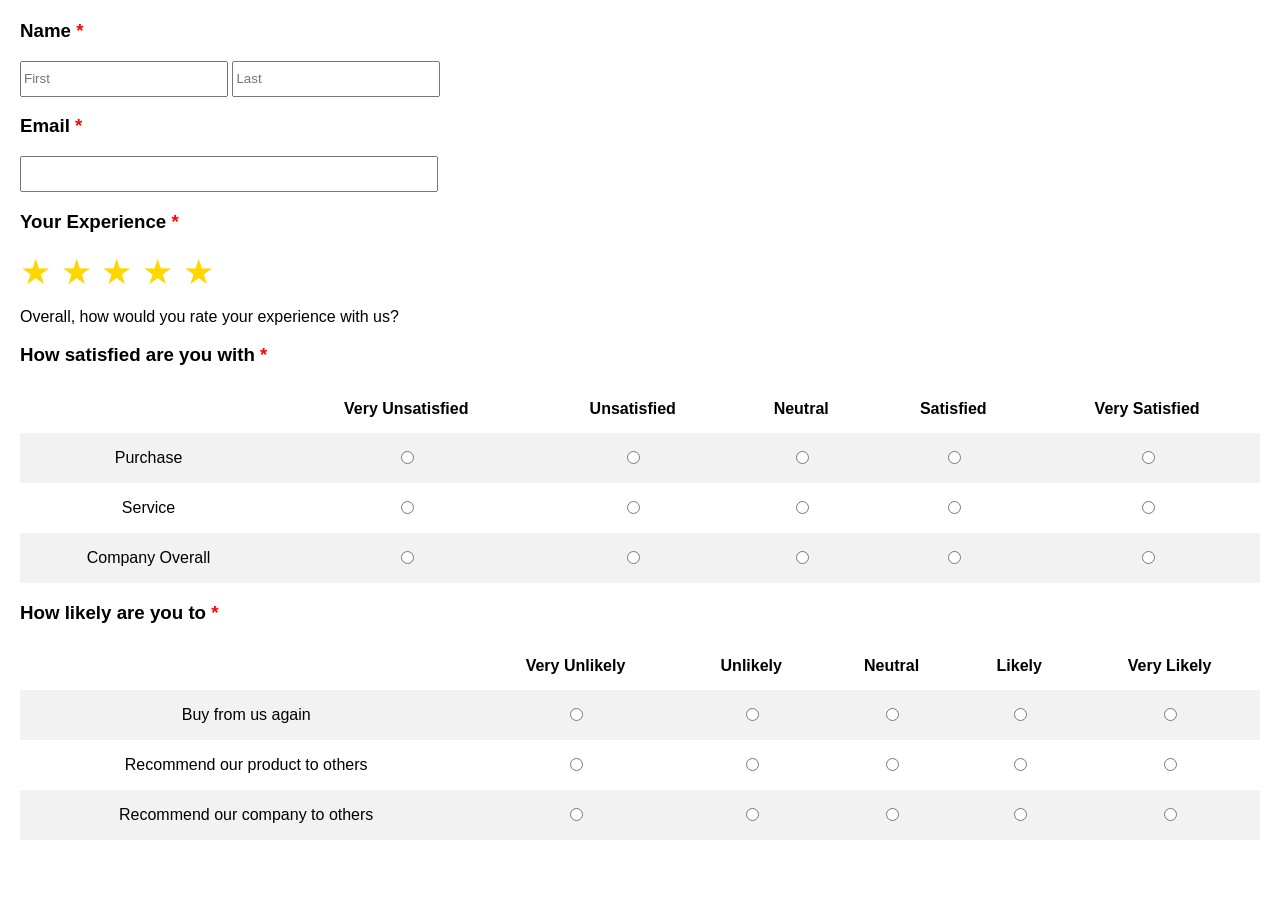
<file: Task1/index.html>
<!DOCTYPE html>
<html>

<head>
    <title>Feedback Form</title>
    <link rel="stylesheet" href="style.css">
</head>

<body>

    <form>

        <h3>Name <span class="red">*</span></h3>

        <input type="text" placeholder="First">
        <input type="text" placeholder="Last">

        <h3>Email <span class="red">*</span></h3>

        <input type="email" class="email">

        <h3>Your Experience <span class="red">*</span></h3>

        <div class="stars">
            <span class="gold">&#9733;</span>
            <span class="gold">&#9733;</span>
            <span class="gold">&#9733;</span>
            <span class="gold">&#9733;</span>
            <span class="gold">&#9733;</span>
        </div>

        <p>Overall, how would you rate your experience with us?</p>

        <h3>How satisfied are you with <span class="red">*</span></h3>

        <table>

            <tr>
                <th></th>
                <th>Very Unsatisfied</th>
                <th>Unsatisfied</th>
                <th>Neutral</th>
                <th>Satisfied</th>
                <th>Very Satisfied</th>
            </tr>

            <tr>
                <td>Purchase</td>

                <td><input type="radio" name="p"></td>
                <td><input type="radio" name="p"></td>
                <td><input type="radio" name="p"></td>
                <td><input type="radio" name="p"></td>
                <td><input type="radio" name="p"></td>
            </tr>

            <tr>
                <td>Service</td>

                <td><input type="radio" name="s"></td>
                <td><input type="radio" name="s"></td>
                <td><input type="radio" name="s"></td>
                <td><input type="radio" name="s"></td>
                <td><input type="radio" name="s"></td>
            </tr>

            <tr>
                <td>Company Overall</td>

                <td><input type="radio" name="c"></td>
                <td><input type="radio" name="c"></td>
                <td><input type="radio" name="c"></td>
                <td><input type="radio" name="c"></td>
                <td><input type="radio" name="c"></td>
            </tr>

        </table>

        <h3>How likely are you to <span class="red">*</span></h3>

        <table>

            <tr>
                <th></th>
                <th>Very Unlikely</th>
                <th>Unlikely</th>
                <th>Neutral</th>
                <th>Likely</th>
                <th>Very Likely</th>
            </tr>

            <tr>
                <td>Buy from us again</td>

                <td><input type="radio" name="b"></td>
                <td><input type="radio" name="b"></td>
                <td><input type="radio" name="b"></td>
                <td><input type="radio" name="b"></td>
                <td><input type="radio" name="b"></td>
            </tr>

            <tr>
                <td>Recommend our product to others</td>

                <td><input type="radio" name="r1"></td>
                <td><input type="radio" name="r1"></td>
                <td><input type="radio" name="r1"></td>
                <td><input type="radio" name="r1"></td>
                <td><input type="radio" name="r1"></td>
            </tr>

            <tr>
                <td>Recommend our company to others</td>

                <td><input type="radio" name="r2"></td>
                <td><input type="radio" name="r2"></td>
                <td><input type="radio" name="r2"></td>
                <td><input type="radio" name="r2"></td>
                <td><input type="radio" name="r2"></td>
            </tr>

        </table>

    </form>

</body>

</html>
</file>
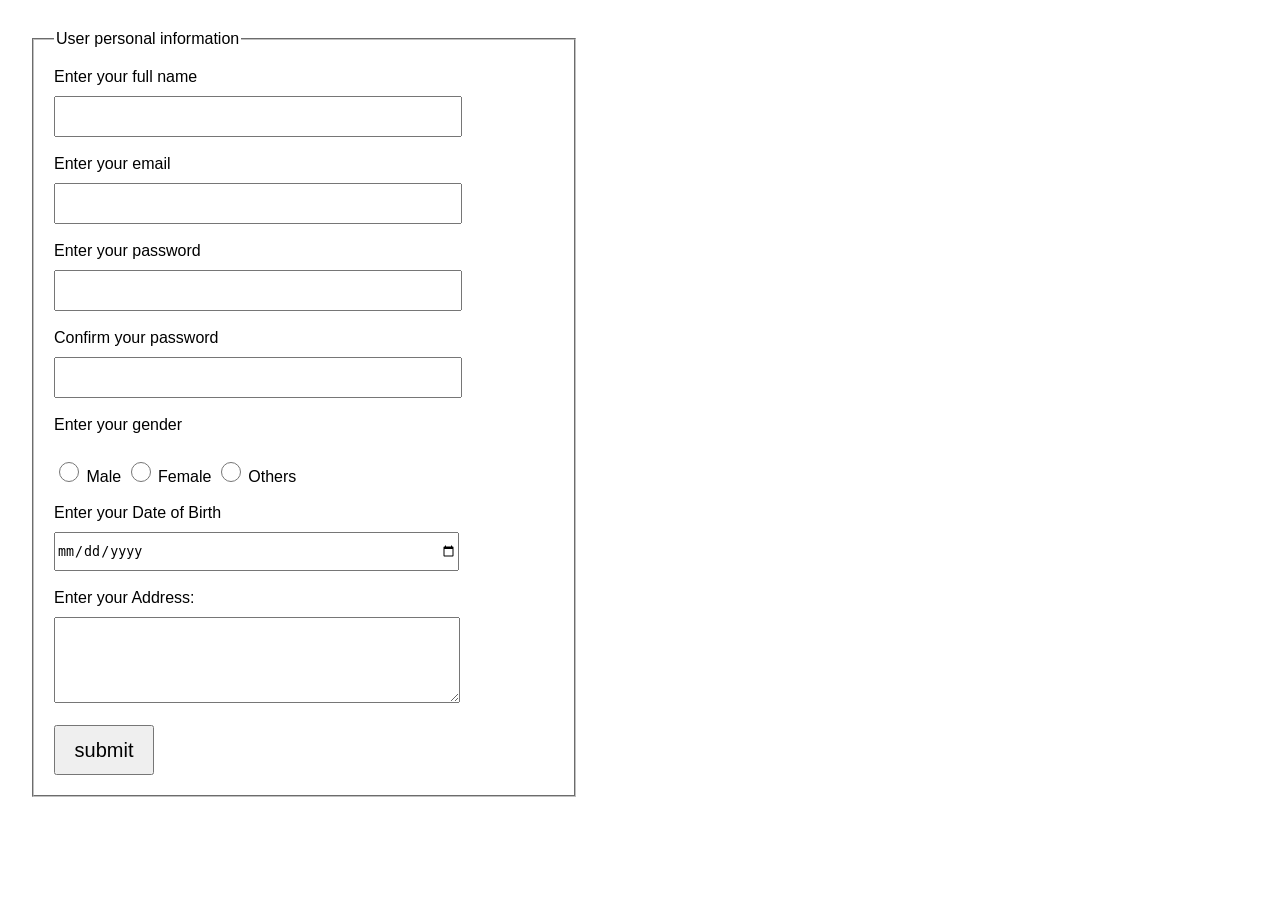
<file: Task2/index.html>
<!DOCTYPE html>
<html>

<head>
    <title>Registration Form</title>
    <link rel="stylesheet" href="style.css">
</head>

<body>

    <form>

        <fieldset>

            <legend>User personal information</legend>

            <label>Enter your full name</label><br>
            <input type="text">

            <br><br>

            <label>Enter your email</label><br>
            <input type="email">

            <br><br>

            <label>Enter your password</label><br>
            <input type="password">

            <br><br>

            <label>Confirm your password</label><br>
            <input type="password">

            <br><br>

            <label>Enter your gender</label><br><br>

            <input type="radio" name="gender"> Male

            <input type="radio" name="gender"> Female

            <input type="radio" name="gender"> Others

            <br><br>

            <label>Enter your Date of Birth</label><br>
            <input type="date">

            <br><br>

            <label>Enter your Address:</label><br>
            <textarea></textarea>

            <br><br>

            <button>submit</button>

        </fieldset>

    </form>

</body>

</html>
</file>
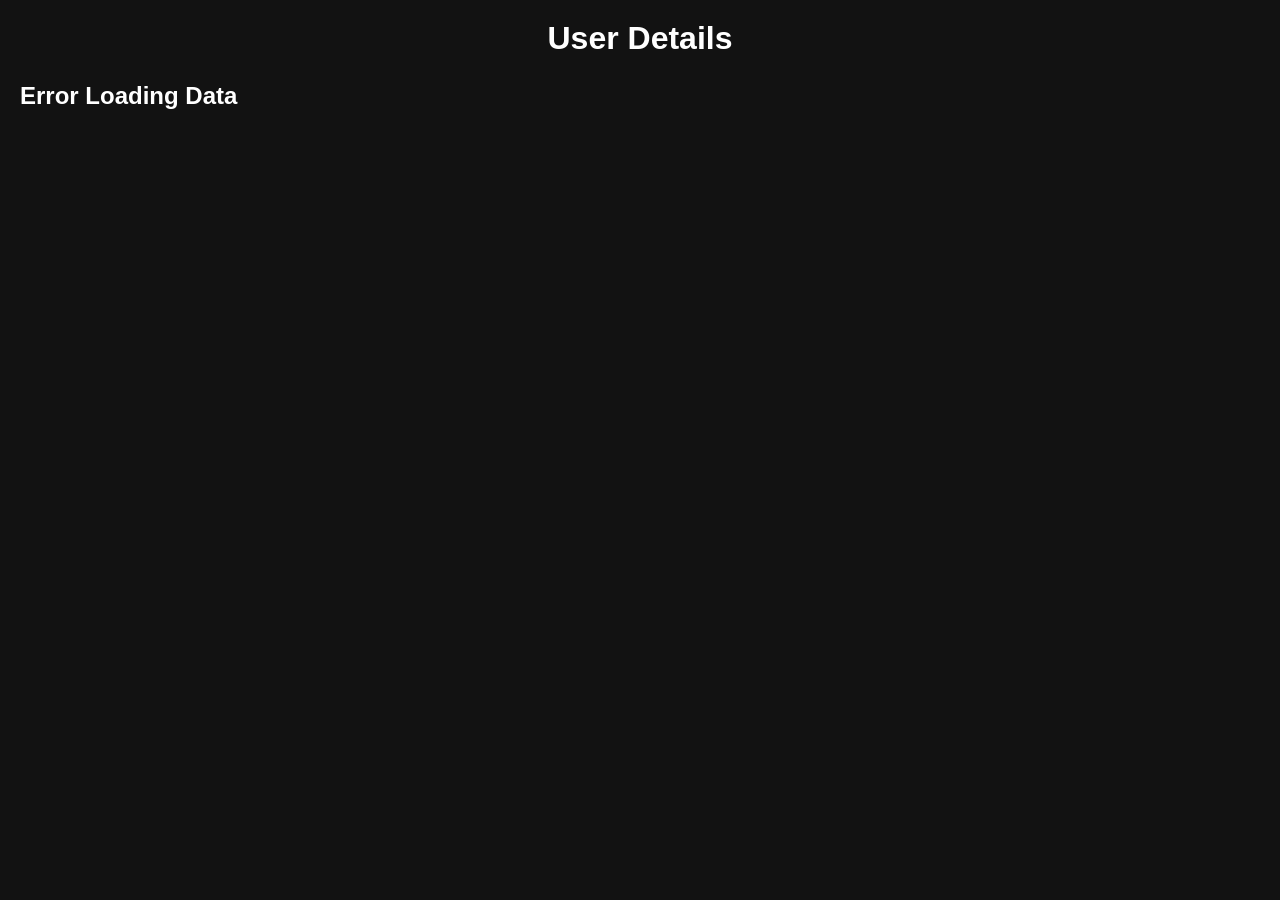
<file: Task4/index.html>
<!DOCTYPE html>
<html lang="en">
<head>
    <meta charset="UTF-8">
    <meta name="viewport" content="width=device-width, initial-scale=1.0">
    <title>User Cards</title>
    <link rel="stylesheet" href="style.css">
</head>
<body>

    <h1>User Details</h1>

    <div id="container"></div>

    <script src="script.js"></script>

</body>
</html>
</file>
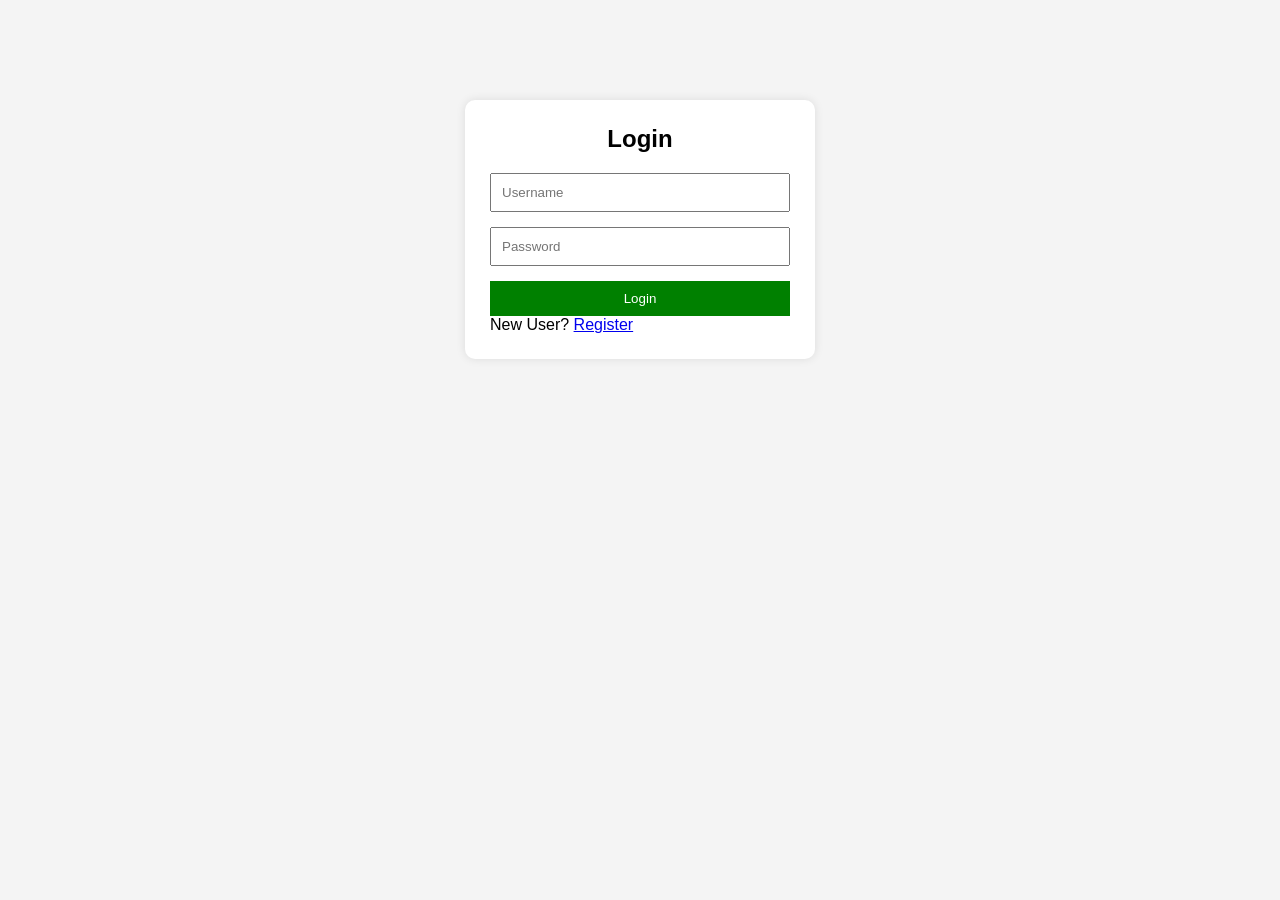
<file: Task5/home.html>
<!DOCTYPE html>
<html>
<head>
    <title>Home</title>
    <link rel="stylesheet" href="style.css">
</head>
<body>

<nav class="navbar">
    <h2>Authentication System</h2>

    <button onclick="logout()">
        Logout
    </button>
</nav>

<div class="home">

    <h1 id="welcome"></h1>

    <p>
        Welcome to your dashboard.
    </p>

</div>

<script src="home.js"></script>

</body>
</html>
</file>
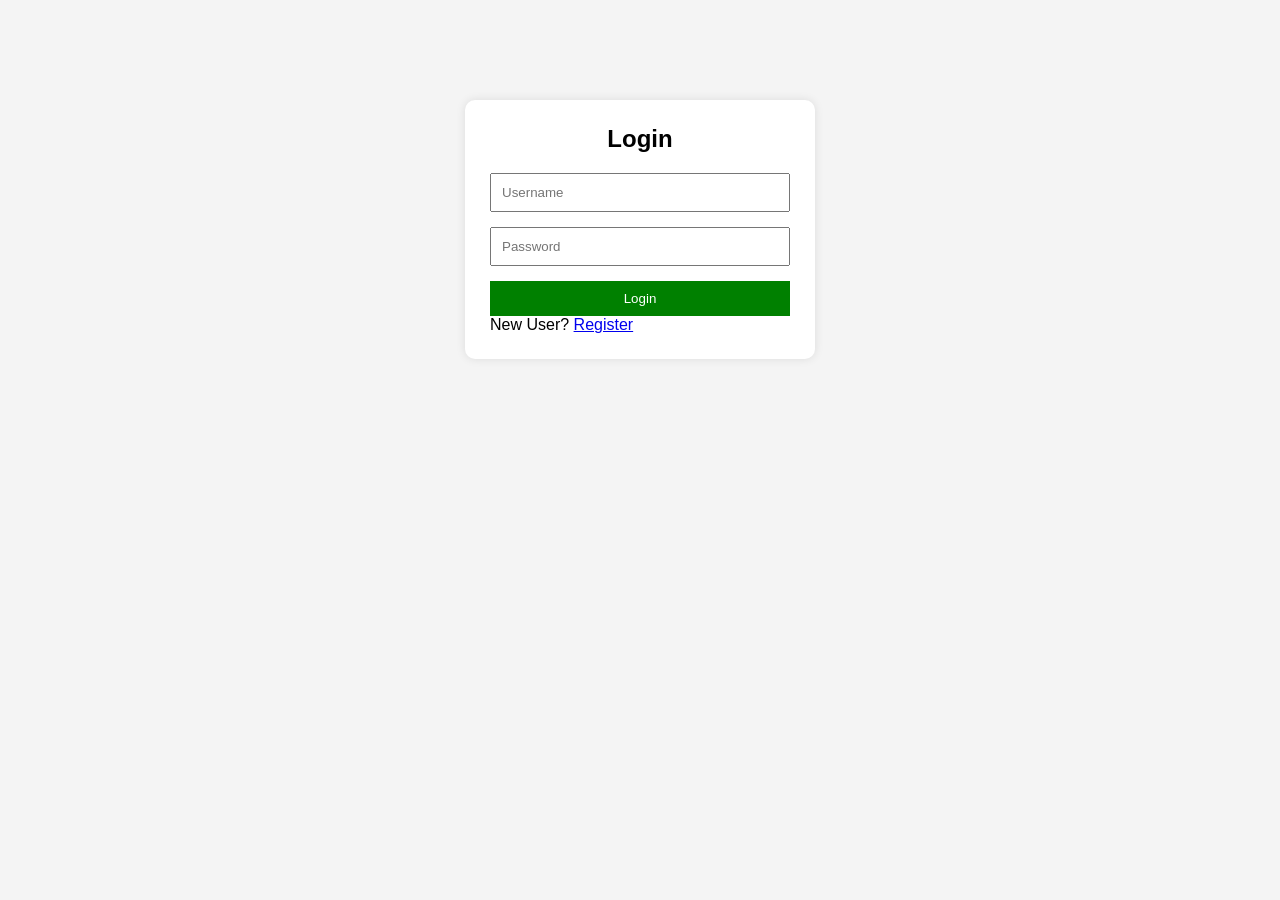
<file: Task5/login.html>
<!DOCTYPE html>
<html>
<head>
    <title>Login</title>
    <link rel="stylesheet" href="style.css">
</head>
<body>

<div class="container">
    <h2>Login</h2>

    <input type="text" id="username" placeholder="Username">
    <input type="password" id="password" placeholder="Password">

    <button onclick="login()">Login</button>

    <p>
        New User?
        <a href="register.html">Register</a>
    </p>
</div>

<script src="login.js"></script>

</body>
</html>
</file>
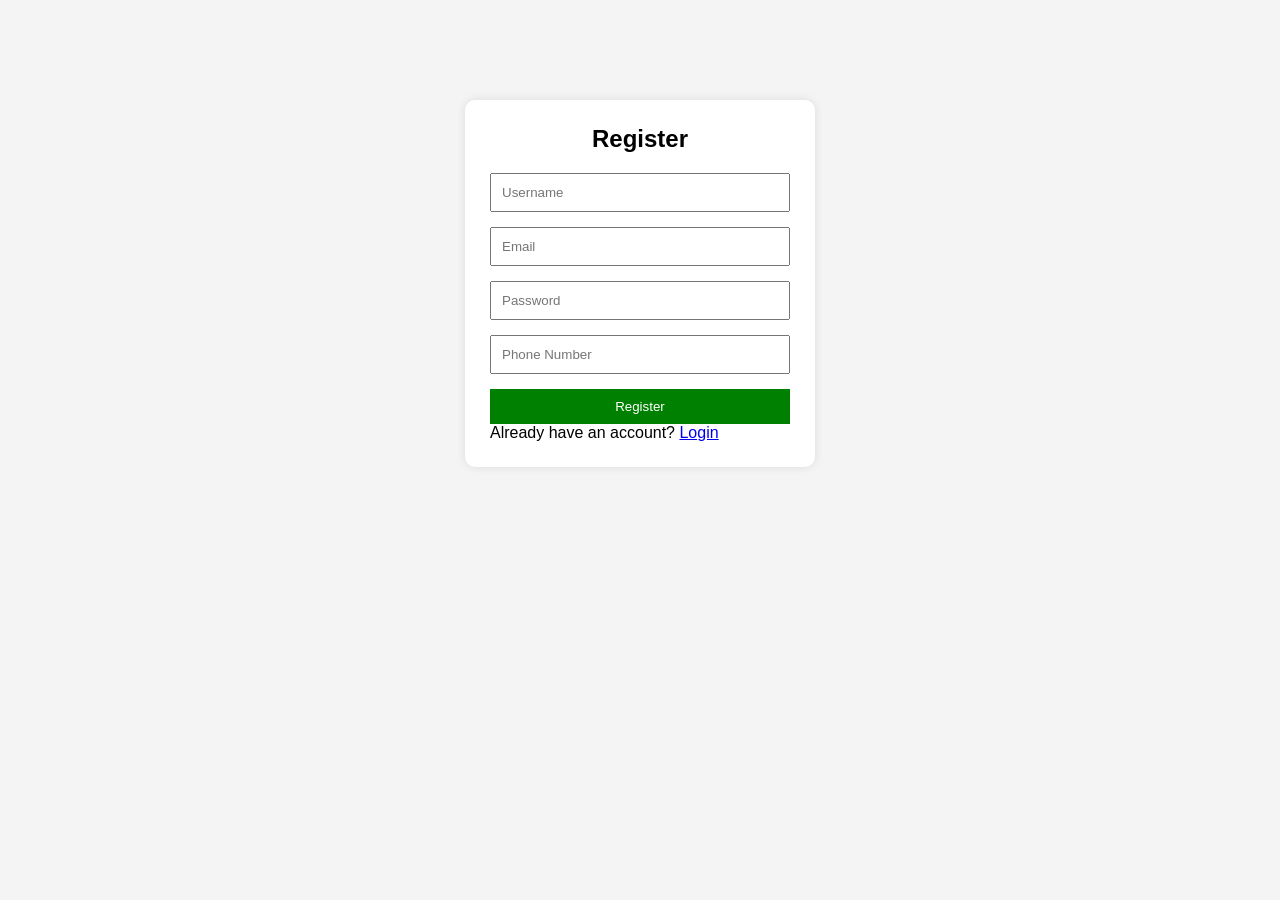
<file: Task5/register.html>
<!DOCTYPE html>
<html>
<head>
    <title>Register</title>
    <link rel="stylesheet" href="style.css">
</head>
<body>

<div class="container">
    <h2>Register</h2>

    <input type="text" id="username" placeholder="Username">
    <input type="email" id="email" placeholder="Email">
    <input type="password" id="password" placeholder="Password">
    <input type="text" id="phone" placeholder="Phone Number">

    <button onclick="register()">Register</button>

    <p>
        Already have an account?
        <a href="login.html">Login</a>
    </p>
</div>

<script src="register.js"></script>

</body>
</html>
</file>
<file: Task1/style.css>
body{
    font-family: Arial;
    margin: 20px;
}

input[type=text]{
    width: 200px;
    height: 30px;
}

.email{
    width: 410px;
    height: 30px;
}

.stars{
    font-size: 35px;
}

.gold{
    color: gold;
}

.red{
    color: red;
}

table{
    width: 100%;
    border-collapse: collapse;
    margin-top: 10px;
}

th{
    padding: 15px;
    text-align: center;
}

td{
    padding: 15px;
    text-align: center;
}

tr:nth-child(even){
    background-color: #f2f2f2;
}

tr:nth-child(odd){
    background-color: white;
}
</file>
<file: Task2/style.css>
body{
    font-family: Arial;
    margin: 30px;
}

fieldset{
    width: 500px;
    padding: 20px;
}

input{
    width: 400px;
    height: 35px;
    margin-top: 10px;
}

input[type=radio]{
    width: 20px;
    height: 20px;
}

textarea{
    width: 400px;
    height: 80px;
    margin-top: 10px;
}

button{
    width: 100px;
    height: 50px;
    font-size: 20px;
}
</file>
<file: Task4/style.css>
*{
    margin:0;
    padding:0;
    box-sizing:border-box;
}

body{
    background:#121212;
    padding:20px;
    font-family:Arial,sans-serif;
}

h1{
    color:white;
    text-align:center;
    margin-bottom:25px;
}

#container{
    display:grid;
    grid-template-columns:repeat(auto-fit,minmax(300px,1fr));
    gap:20px;
}

.card{
    background:linear-gradient(135deg,#6a11cb,#2575fc);
    color:white;
    text-align:center;
    padding:20px;
    border-radius:20px;
    transition:0.3s;
}

.card:hover{
    transform:scale(1.05);
}

.card img{
    width:100px;
    height:100px;
    border-radius:50%;
    border:3px solid white;
    margin-bottom:15px;
}

.card p{
    margin:10px 0;
}
</file>
<file: Task5/style.css>
*{
    margin:0;
    padding:0;
    box-sizing:border-box;
}

body{
    font-family:Arial,sans-serif;
    background:#f4f4f4;
}

.container{
    width:350px;
    margin:100px auto;
    background:white;
    padding:25px;
    border-radius:10px;
    box-shadow:0 0 10px rgba(0,0,0,0.1);
}

.container h2{
    text-align:center;
    margin-bottom:20px;
}

input{
    width:100%;
    padding:10px;
    margin-bottom:15px;
}

button{
    width:100%;
    padding:10px;
    background:green;
    color:white;
    border:none;
    cursor:pointer;
}

button:hover{
    background:darkgreen;
}

.navbar{
    background:green;
    color:white;
    padding:15px 30px;
    display:flex;
    justify-content:space-between;
}

.navbar button{
    width:auto;
    padding:8px 15px;
    background:white;
    color:green;
}

.home{
    text-align:center;
    margin-top:100px;
}
</file>
